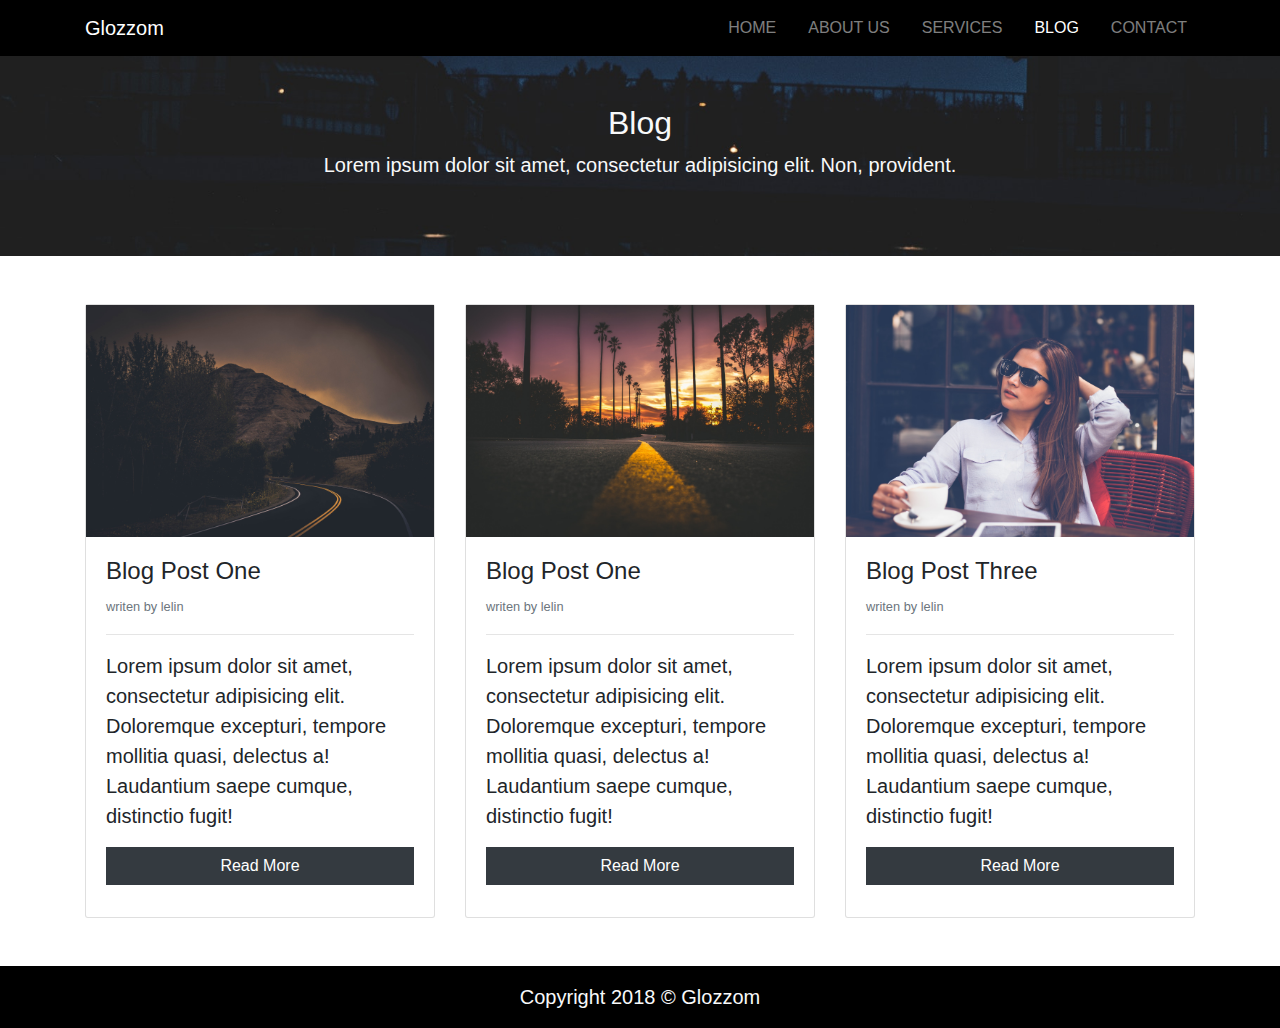
<file: Multiple Page Design/blog.html>
<!DOCTYPE html>
<html lang="en">
<head>
  <meta charset="UTF-8">
  <meta name="viewport" content="width=device-width, initial-scale=1.0">
  <meta http-equiv="X-UA-Compatible" content="ie=edge">
  <link rel="stylesheet" href="css/uikit.min.css">
  <link rel="stylesheet" href="css/navbar-fixed.css">
  <link rel="stylesheet" href="css/font-awesome.min.css">
  <link rel="stylesheet" href="css/bootstrap.css">
  <link rel="stylesheet" href="css/style.css">
  <link rel="shortcut icon" type="image/x-icon" href="img/icon.png">
  <title>Glozzom</title>
</head>
<body>
  <!--navigation-->
  <nav class="navbar navbar-dark navbar-expand-md" uk-sticky="top: 200; animation: uk-animation-slide-top; bottom: #sticky-on-scroll-up">
    <div class="container">
      <a class="navbar-brand" href="index.html">Glozzom</a>
      <button class="navbar-toggler navbar-toggler-right" data-toggle="collapse" data-target="#navbarnav">
        <span class="navbar-toggler-icon"></span>
      </button>
      <div id="navbarnav" class="collapse navbar-collapse">
        <ul class="navbar-nav ml-auto mt-auto">
          <li class="nav-item">
            <a class="nav-link"href="index.html">HOME</a>
          </li>
          <li class="nav-item">
            <a class="nav-link"href="about.html">ABOUT US</a>
          </li>
          <li class="nav-item">
            <a class="nav-link"href="services.html">SERVICES</a>
          </li>
          <li class="nav-item active">
            <a class="nav-link"href="blog.html">BLOG</a>
          </li>
          <li class="nav-item">
            <a class="nav-link"href="contact.html">CONTACT</a>
          </li>
        </ul>
      </div>
    </div>
  </nav>

  <!--Services-->
  <section id="service-page-header" class="text-center text-light">
    <div class="container">
      <div class="row">
        <div class="col pt-5">
          <h2>Blog</h2>
          <p class="lead">Lorem ipsum dolor sit amet, consectetur adipisicing elit. Non, provident.</p>
        </div>
      </div>
    </div>
  </section>

  <!--blog section-->

  <section id="blog" class="py-5">
    <div class="container">
      <div class="row">
        <div class="col-md-4">
            <div class="card">
              <img class="img-fluid card-img-top" src="img/image2.jpeg" alt="">
              <div class="card-body">
                <div class="card-title">
                  <h4>Blog Post One</h4>
                  <small class="text-muted">writen by lelin</small>
                  <hr>
                  <p class="lead">Lorem ipsum dolor sit amet, consectetur adipisicing elit. Doloremque excepturi, tempore mollitia quasi, delectus a! Laudantium saepe cumque, distinctio fugit!</p>
                  <a href="#" class="btn btn-block btn-dark">Read More</a>
                </div>
              </div>
            </div>
        </div>
        <div class="col-md-4">
          <div class="card">
            <img class="img-fluid card-img-top" src="img/image1.jpeg" alt="">
            <div class="card-body">
              <div class="card-title">
                <h4>Blog Post One</h4>
                <small class="text-muted">writen by lelin</small>
                <hr>
                <p class="lead">Lorem ipsum dolor sit amet, consectetur adipisicing elit. Doloremque excepturi, tempore mollitia quasi, delectus a! Laudantium saepe cumque, distinctio fugit!</p>
                <a href="#" class="btn btn-block btn-dark">Read More</a>
              </div>
            </div>
          </div>
        </div>
        <div class="col-md-4">
          <div class="card">
            <img class="img-fluid card-img-top" src="img/image6.jpeg" alt="">
            <div class="card-body">
              <div class="card-title">
                <h4>Blog Post Three</h4>
                <small class="text-muted">writen by lelin</small>
                <hr>
                <p class="lead">Lorem ipsum dolor sit amet, consectetur adipisicing elit. Doloremque excepturi, tempore mollitia quasi, delectus a! Laudantium saepe cumque, distinctio fugit!</p>
                <a href="#" class="btn btn-block btn-dark">Read More</a>
              </div>
            </div>
          </div>
        </div>
      </div>
    </div>
  </section>


  <!--copyright-->
  <section id="copyright" class="text-center py-3 text-light">
    <div class="container">
      <div class="row">
        <div class="col">
          <p class="lead mb-0">Copyright 2018 &copy; Glozzom</p>
        </div>
      </div>
    </div>
  </section>



  <script src="js/jquery.min.js"></script>
  <script src="js/popper.min.js"></script>
  <script src="js/bootstrap.min.js"></script>
  <script src="js/navbar-fixed.js"></script>
  <script src="js/uikit.min.js"></script>
  <script src="js/uikit-icons.min.js"></script>

</body>
</html>
</file>
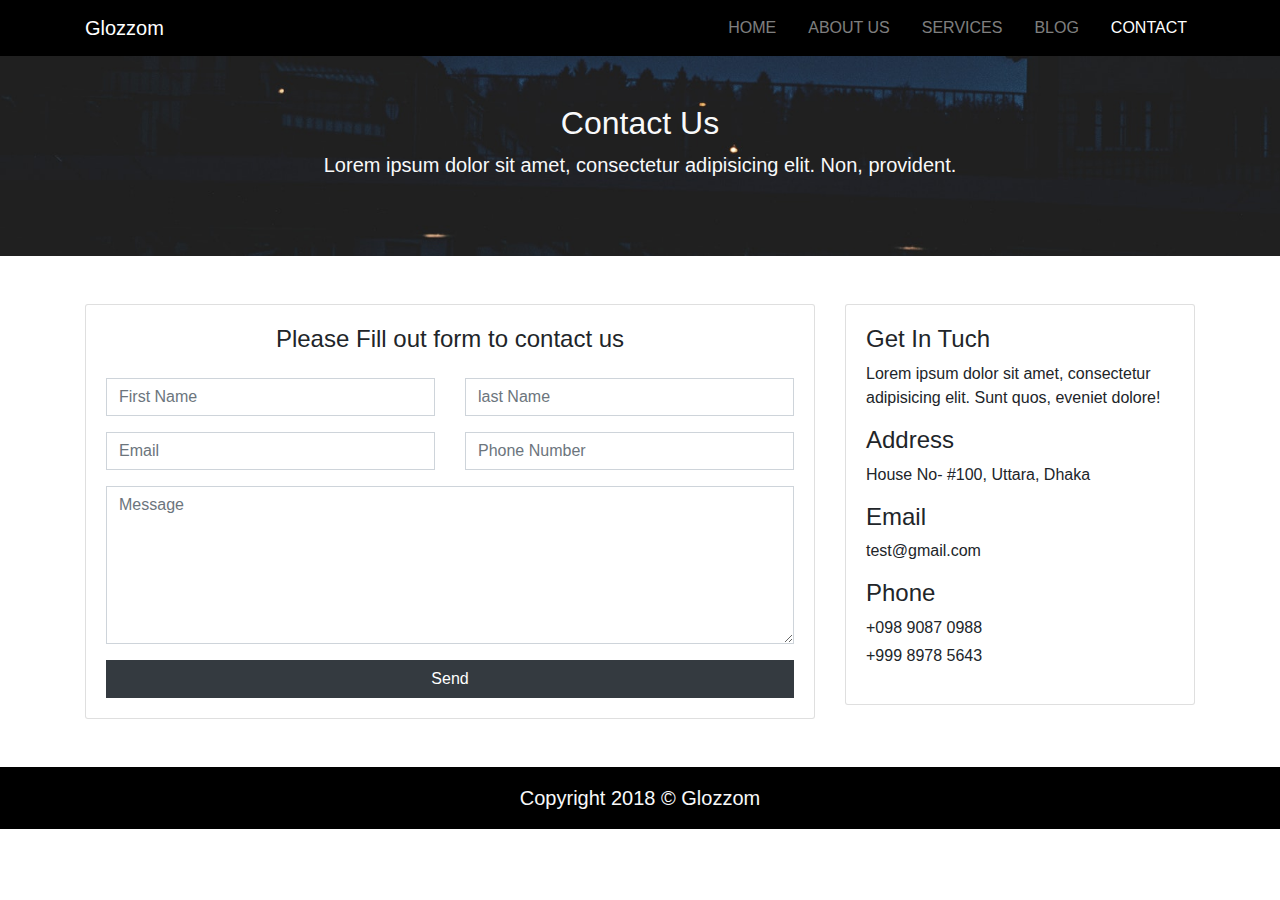
<file: Multiple Page Design/contact.html>
<!DOCTYPE html>
<html lang="en">
<head>
  <meta charset="UTF-8">
  <meta name="viewport" content="width=device-width, initial-scale=1.0">
  <meta http-equiv="X-UA-Compatible" content="ie=edge">
  <link rel="stylesheet" href="css/uikit.min.css">
  <link rel="stylesheet" href="css/navbar-fixed.css">
  <link rel="stylesheet" href="css/font-awesome.min.css">
  <link rel="stylesheet" href="css/bootstrap.css">
  <link rel="stylesheet" href="css/style.css">
  <link rel="shortcut icon" type="image/x-icon" href="img/icon.png">
  <title>Glozzom</title>
</head>
<body>
  <!--navigation-->
  <nav class="navbar navbar-dark navbar-expand-md" uk-sticky="top: 200; animation: uk-animation-slide-top; bottom: #sticky-on-scroll-up">
    <div class="container">
      <a class="navbar-brand" href="index.html">Glozzom</a>
      <button class="navbar-toggler navbar-toggler-right" data-toggle="collapse" data-target="#navbarnav">
        <span class="navbar-toggler-icon"></span>
      </button>
      <div id="navbarnav" class="collapse navbar-collapse">
        <ul class="navbar-nav ml-auto mt-auto">
          <li class="nav-item">
            <a class="nav-link"href="index.html">HOME</a>
          </li>
          <li class="nav-item">
            <a class="nav-link"href="about.html">ABOUT US</a>
          </li>
          <li class="nav-item">
            <a class="nav-link"href="services.html">SERVICES</a>
          </li>
          <li class="nav-item">
            <a class="nav-link"href="blog.html">BLOG</a>
          </li>
          <li class="nav-item active">
            <a class="nav-link"href="contact.html">CONTACT</a>
          </li>
        </ul>
      </div>
    </div>
  </nav>

  <!--Services-->
  <section id="service-page-header" class="text-center text-light">
    <div class="container">
      <div class="row">
        <div class="col pt-5">
          <h2>Contact Us</h2>
          <p class="lead">Lorem ipsum dolor sit amet, consectetur adipisicing elit. Non, provident.</p>
        </div>
      </div>
    </div>
  </section>

  <!--contact section-->
  <section id="contact" class="py-5">
    <div class="container">
      <div class="row">
        <div class="col-md-8">
          <div class="card">
            <div class="card-body">
              <h4 class="text-center">Please Fill out form to contact us</h4>
              <div class="row mt-4">
                <div class="col-md-6">
                  <div class="form-group">
                    <input class="form-control" type="text" placeholder="First Name">
                  </div>
                </div>
                <div class="col-md-6">
                  <div class="form-group">
                    <input class="form-control" type="text" placeholder="last Name">
                  </div>
                </div>
                <div class="col-md-6">
                  <div class="form-group">
                    <input class="form-control" type="email" placeholder="Email">
                  </div>
                </div>
                <div class="col-md-6">
                  <div class="form-group">
                    <input class="form-control" type="text" placeholder="Phone Number">
                  </div>
                </div>
                <div class="col-md-12">
                  <div class="form-group">
                    <textarea class="form-control" rows="6" cols="30" placeholder="Message"></textarea>
                  </div>
                </div>
                <div class="col-md-12">
                  <input class="btn btn-block btn-dark" type="submit" value=" Send">
                </div>
              </div>
            </div>
          </div>
        </div>
        <div class="col-md-4">
          <div class="card">
            <div class="card-body">
              <h4>Get In Tuch</h4>
              <p>Lorem ipsum dolor sit amet, consectetur adipisicing elit. Sunt quos, eveniet dolore!</p>
              <h4>Address</h4>
              <p>House No- #100, Uttara, Dhaka</p>
              <h4>Email</h4>
              <p>test@gmail.com</p>
              <h4>Phone</h4>
              <p class="mb-1">+098 9087 0988</p>
              <p>+999 8978 5643</p>
            </div>
          </div>
        </div>
      </div>
    </div>
  </section>

  <!--copyright-->
  <section id="copyright" class="text-center py-3 text-light">
    <div class="container">
      <div class="row">
        <div class="col">
          <p class="lead mb-0">Copyright 2018 &copy; Glozzom</p>
        </div>
      </div>
    </div>
  </section>



  <script src="js/jquery.min.js"></script>
  <script src="js/popper.min.js"></script>
  <script src="js/bootstrap.min.js"></script>
  <script src="js/navbar-fixed.js"></script>
  <script src="js/uikit.min.js"></script>
  <script src="js/uikit-icons.min.js"></script>

</body>
</html>
</file>
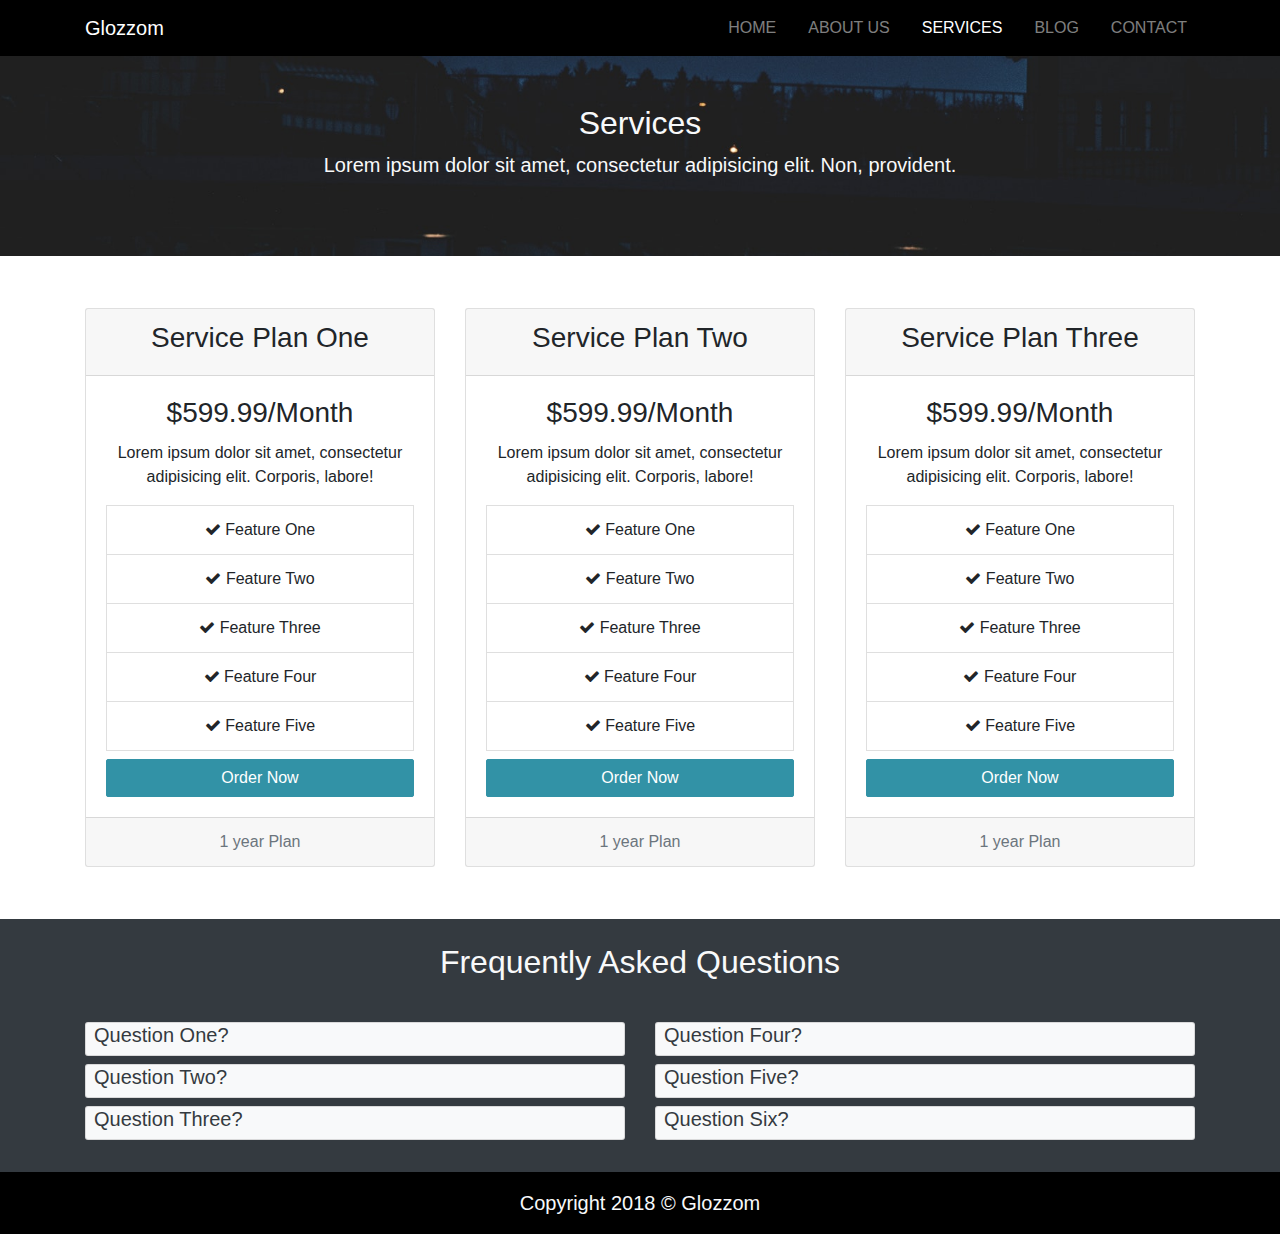
<file: Multiple Page Design/services.html>
<!DOCTYPE html>
<html lang="en">
<head>
  <meta charset="UTF-8">
  <meta name="viewport" content="width=device-width, initial-scale=1.0">
  <meta http-equiv="X-UA-Compatible" content="ie=edge">
  <link rel="stylesheet" href="css/uikit.min.css">
  <link rel="stylesheet" href="css/navbar-fixed.css">
  <link rel="stylesheet" href="css/font-awesome.min.css">
  <link rel="stylesheet" href="css/bootstrap.css">
  <link rel="stylesheet" href="css/style.css">
  <link rel="shortcut icon" type="image/x-icon" href="img/icon.png">
  <title>Glozzom</title>
</head>
<body>
  <!--navigation-->
  <nav class="navbar navbar-dark navbar-expand-md" uk-sticky="top: 200; animation: uk-animation-slide-top; bottom: #sticky-on-scroll-up">
    <div class="container">
      <a class="navbar-brand" href="index.html">Glozzom</a>
      <button class="navbar-toggler navbar-toggler-right" data-toggle="collapse" data-target="#navbarnav">
        <span class="navbar-toggler-icon"></span>
      </button>
      <div id="navbarnav" class="collapse navbar-collapse">
        <ul class="navbar-nav ml-auto mt-auto">
          <li class="nav-item">
            <a class="nav-link"href="index.html">HOME</a>
          </li>
          <li class="nav-item">
            <a class="nav-link"href="about.html">ABOUT US</a>
          </li>
          <li class="nav-item active">
            <a class="nav-link"href="services.html">SERVICES</a>
          </li>
          <li class="nav-item">
            <a class="nav-link"href="blog.html">BLOG</a>
          </li>
          <li class="nav-item">
            <a class="nav-link"href="contact.html">CONTACT</a>
          </li>
        </ul>
      </div>
    </div>
  </nav>

  <!--Services-->
  <section id="service-page-header" class="text-center text-light">
    <div class="container">
      <div class="row">
        <div class="col pt-5">
          <h2>Services</h2>
          <p class="lead">Lorem ipsum dolor sit amet, consectetur adipisicing elit. Non, provident.</p>
        </div>
      </div>
    </div>
  </section>

  <!--price-table-->

  <section id="price-table"class="py-5">
    <div class="container">
      <div class="row">
        <div class="col-md-4 my-1">
          <div class="card text-center">
            <div class="card-header">
              <h3>Service Plan One</h3>
            </div>
            <div class="card-body">
              <div class="card-title">
                <h3>$599.99/Month</h3>
              </div>
              <div class="card-text mb-3">Lorem ipsum dolor sit amet, consectetur adipisicing elit. Corporis, labore!</div>
              <ul class="list-group">
                <li class="list-group-item">
                  <i class="fa fa-check"></i> Feature One
                </li>
                <li class="list-group-item">
                  <i class="fa fa-check"></i> Feature Two
                </li>
                <li class="list-group-item">
                  <i class="fa fa-check"></i> Feature Three
                </li>
                <li class="list-group-item">
                  <i class="fa fa-check"></i> Feature Four
                </li>
                <li class="list-group-item">
                  <i class="fa fa-check"></i> Feature Five
                </li>
              </ul>
              <a href="#" class="btn btn-primary btn-block mt-2">Order Now</a>
            </div>
            <div class="card-footer">
              <p class="text-muted mb-0">1 year Plan</p>
            </div>
          </div>
        </div>
        <div class="col-md-4 my-1">  <div class="card text-center">
            <div class="card-header">
              <h3>Service Plan Two</h3>
            </div>
            <div class="card-body">
              <div class="card-title">
                <h3>$599.99/Month</h3>
              </div>
              <div class="card-text mb-3">Lorem ipsum dolor sit amet, consectetur adipisicing elit. Corporis, labore!</div>
              <ul class="list-group">
                <li class="list-group-item">
                  <i class="fa fa-check"></i> Feature One
                </li>
                <li class="list-group-item">
                  <i class="fa fa-check"></i> Feature Two
                </li>
                <li class="list-group-item">
                  <i class="fa fa-check"></i> Feature Three
                </li>
                <li class="list-group-item">
                  <i class="fa fa-check"></i> Feature Four
                </li>
                <li class="list-group-item">
                  <i class="fa fa-check"></i> Feature Five
                </li>
              </ul>
              <a href="#" class="btn btn-primary btn-block mt-2">Order Now</a>
            </div>
            <div class="card-footer">
              <p class="text-muted mb-0">1 year Plan</p>
            </div>
          </div></div>
        <div class="col-md-4 my-1">  <div class="card text-center">
            <div class="card-header">
              <h3>Service Plan Three</h3>
            </div>
            <div class="card-body">
              <div class="card-title">
                <h3>$599.99/Month</h3>
              </div>
              <div class="card-text mb-3">Lorem ipsum dolor sit amet, consectetur adipisicing elit. Corporis, labore!</div>
              <ul class="list-group">
                <li class="list-group-item">
                  <i class="fa fa-check"></i> Feature One
                </li>
                <li class="list-group-item">
                  <i class="fa fa-check"></i> Feature Two
                </li>
                <li class="list-group-item">
                  <i class="fa fa-check"></i> Feature Three
                </li>
                <li class="list-group-item">
                  <i class="fa fa-check"></i> Feature Four
                </li>
                <li class="list-group-item">
                  <i class="fa fa-check"></i> Feature Five
                </li>
              </ul>
              <a href="#" class="btn btn-primary btn-block mt-2">Order Now</a>
            </div>
            <div class="card-footer">
              <p class="text-muted mb-0">1 year Plan</p>
            </div>
          </div></div>
      </div>
    </div>
  </section>

  <!--FAQ section-->
  <section id="accordion" class="py-4 bg-dark">
    <div class="container">
      <div class="row text-center text-light">
        <div class="col">
          <h2>Frequently Asked Questions</h2>
        </div>
      </div>
      <div class="row mt-4">
        <div class="col-md-6">
          <div class="card bg-light text-dark pl-2 my-2"
            <div id="headingone" class="card-header">
              <a href="#collapseone" class="text-dark" data-toggle="collapse" data-parent="#accordion">
                <h5> Question One?</h5>
              </a>
            </div>
            <div id="collapseone" class="collapse p-3">
              <p class="lead mb-0">Lorem ipsum dolor sit amet, consectetur adipisicing elit. Iure at ullam pariatur in repellendus tenetur.</p>
            </div>
            <div class="card bg-light text-dark pl-2 my-2"
              <div id="headingtwo" class="card-header">
                <a href="#collapsetwo" class="text-dark" data-toggle="collapse" data-parent="#accordion">
                  <h5> Question Two?</h5>
                </a>
              </div>
              <div id="collapsetwo" class="collapse p-3">
                <p class="lead mb-0">Lorem ipsum dolor sit amet, consectetur adipisicing elit. Iure at ullam pariatur in repellendus tenetur.</p>
              </div>
              <div class="card bg-light text-dark pl-2 my-2"
                <div id="headingthree" class="card-header">
                  <a href="#collapsethree" class="text-dark" data-toggle="collapse" data-parent="#accordion">
                    <h5> Question Three?</h5>
                  </a>
                </div>
                <div id="collapsethree" class="collapse p-3">
                  <p class="lead mb-0">Lorem ipsum dolor sit amet, consectetur adipisicing elit. Iure at ullam pariatur in repellendus tenetur.</p>
                </div>
              </div>
              <div class="col-md-6">
                <div class="card bg-light text-dark pl-2 my-2"
                  <div id="headingfour" class="card-header">
                    <a href="#collapsefour" class="text-dark" data-toggle="collapse" data-parent="#accordion">
                      <h5> Question Four?</h5>
                    </a>
                  </div>
                  <div id="collapsefour" class="collapse p-3">
                    <p class="lead mb-0">Lorem ipsum dolor sit amet, consectetur adipisicing elit. Iure at ullam pariatur in repellendus tenetur.</p>
                  </div>
                  <div class="card bg-light text-dark pl-2 my-2"
                    <div id="headingfive" class="card-header">
                      <a href="#collapsefive" class="text-dark" data-toggle="collapse" data-parent="#accordion">
                        <h5> Question Five?</h5>
                      </a>
                    </div>
                    <div id="collapsefive" class="collapse p-3">
                      <p class="lead mb-0">Lorem ipsum dolor sit amet, consectetur adipisicing elit. Iure at ullam pariatur in repellendus tenetur.</p>
                    </div>
                    <div class="card bg-light text-dark pl-2 my-2"
                      <div id="headingsix" class="card-header">
                        <a href="#collapsesix" class="text-dark" data-toggle="collapse" data-parent="#accordion">
                          <h5> Question Six?</h5>
                        </a>
                      </div>
                      <div id="collapsesix" class="collapse p-3">
                        <p class="lead mb-0">Lorem ipsum dolor sit amet, consectetur adipisicing elit. Iure at ullam pariatur in repellendus tenetur.</p>
                      </div>
                    </div>
                  </div>
                </div>
              </div>
            </div>
          </div>
        </div>
      </div>
    </div>
  </section>


  <!--copyright-->
  <section id="copyright" class="text-center py-3 text-light">
    <div class="container">
      <div class="row">
        <div class="col">
          <p class="lead mb-0">Copyright 2018 &copy; Glozzom</p>
        </div>
      </div>
    </div>
  </section>



  <script src="js/jquery.min.js"></script>
  <script src="js/popper.min.js"></script>
  <script src="js/bootstrap.min.js"></script>
  <script src="js/navbar-fixed.js"></script>
  <script src="js/uikit.min.js"></script>
  <script src="js/uikit-icons.min.js"></script>

</body>
</html>
</file>
<file: Multiple Page Design/css/navbar-fixed.css>
html, body {
  height: 100%;
}

.container-fluid > .container, .container > .row {
  height: 100%;
}

/* nav */
nav {
  min-height: 3.5rem;
}
nav.fixed-top {
  padding: 0.5rem;
}
nav.bg-primary li a {
  color: #fff !important;
}
nav li a.active {
  padding: .2rem .4rem;
  color: #0275d8 !important;
  background-color: #fff;
  border-radius: .2rem;
  margin: .3rem 0.6rem;
}
nav .navbar-collapse.collapsing ul,
nav .navbar-collapse.show ul {
  margin-top: 3rem;
}
nav .navbar-collapse.collapsing li a,
nav .navbar-collapse.show li a  {
  padding: 0.5rem;
}

nav .navbar-collapse.show li a.active  {
  margin: 0;
}

.navbar-toggler {
  border: 0;
}

.bg-primary {
  color: #fff;
}
</file>
<file: Multiple Page Design/css/style.css>
.navbar{
  background: #000;
}
.navbar .nav-item{
  padding-left: 1em;
}


.carousel-item{
  height: 450px;
}
.carousel-img-1{
  background: url('../img/image1.jpeg');
  background-size: cover;
}
.carousel-img-2{
  background: url('../img/image2.jpeg');
  background-size: cover;
}
.carousel-img-3{
  background: url('../img/image3.jpeg');
  background-size: cover;
}
.carousel-caption .btn{
  border-radius: 4px;
}


#homeicon .fa{
  font-size: 50px;
}

#getstarted{
  position: relative;
  background: url('../img/bg1.jpeg');
  background-size: cover;
  background-attachment: fixed;
  background-repeat: no-repeat;
  height: 250px;
}
#getstarted .dark-overlay{
  background: rgba(0,0,0,0.7);
  position: absolute;
  width: 100%;
  height: 100%;
  top: 0;
  left: 0;
}

#homeinfo .btn{
  border-radius: 5px;
}
#homeinfo img{
  border-radius: 3px;
}

#homevideo{
  position: relative;
  background: url('../img/people.jpeg');
  background-size: cover;
  background-attachment: fixed;
  background-repeat: no-repeat;
  height: 250px;
}

#homevideo .dark-overlay{
  background: rgba(0,0,0,0.7);
  position: absolute;
  width: 100%;
  height: 100%;
  top: 0;
  left: 0;
}

#homevideo .dark-overlay .fa{
  font-size: 50px;
}

#gallery img{
  min-height: 250px;
}

#newsletter input{
  border-radius: 4px;
}

#copyright{
  background: #000;
}

#page-header{
  background: url('../img/image1.jpeg');
  min-height: 200px;
  background-size: cover;
  background-attachment: fixed;
}

#about-info img{
  width: 350px;
  height: 350px;
}

#icon-box .fa{
  font-size: 50px;
  margin-bottom: 20PX;
}
.card{
  border-radius: 3px;
}

#service-page-header{
  background: url('../img/image3.jpeg');
  min-height: 200px;
  background-size: cover;
  background-attachment: fixed;
}

#testimonial .slick-prev:before, .slick-next::before{
  color: #000;
}

#price-table .card-body .btn{
  border-radius: 2px;
}



@media(max-width: 767px){
  .navbar .nav-item{
    padding-left: 0em !important;
  }
  #getstarted{
    min-height: 300px;
  }
}

@media(max-width:480px){
  .carousel h2{
    font-size: 2.5rem;
  }
  #getstarted{
    min-height: 350px;
  }
}

@media(max-width: 376px){
  #getstarted{
    min-height: 400px;
  }
}
</file>
